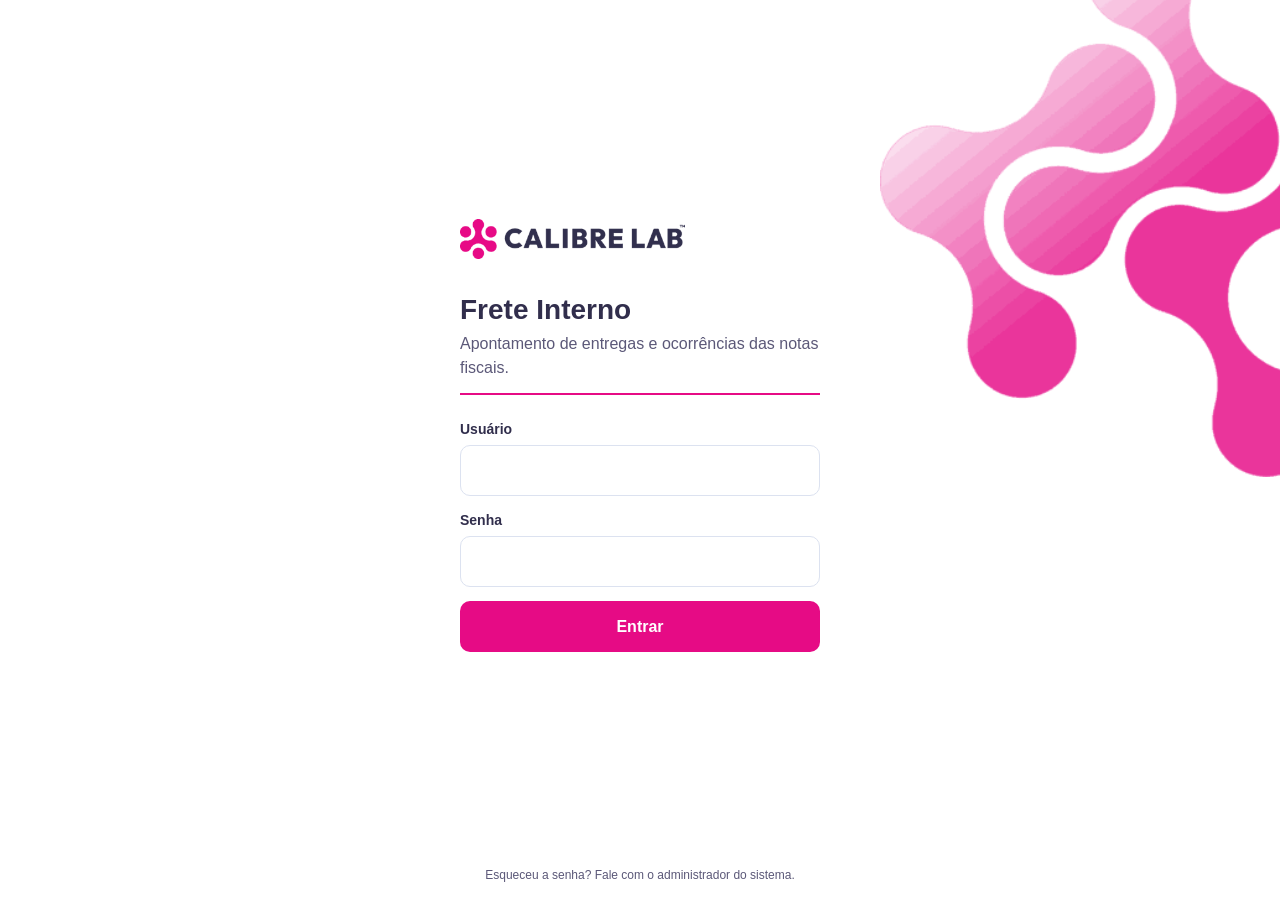
<file: google-apps-script/Index.html>
<!doctype html>
<html lang="pt-BR">
<head>
<base target="_top">
<meta charset="utf-8">
<meta name="viewport" content="width=device-width, initial-scale=1, viewport-fit=cover">
<style>
/* Frete Interno - identidade visual Calibre (template CS / Calibre Lab) */
:root {
  --magenta: #E60B85;
  --magenta-esc: #A21369;
  --magenta-claro: #FCE4F1;
  --marinho: #312E4C;
  --marinho-2: #5B5878;
  --nevoa: #EEF2FE;
  --aco: #9EB5D1;
  --linha: #DCE2F0;
  --branco: #FFFFFF;
  --ok: #1F7A4D;
  --ok-fundo: #E3F4EA;
  --alerta: #8A5A00;
  --alerta-fundo: #FFF3D6;
  --erro: #B3123E;
  --erro-fundo: #FDE6EC;
  --raio: 10px;
  --fonte: Arial, "Helvetica Neue", Helvetica, sans-serif;
}

* { box-sizing: border-box; }
html { -webkit-text-size-adjust: 100%; }
body {
  margin: 0;
  font-family: var(--fonte);
  font-size: 16px;
  line-height: 1.45;
  color: var(--marinho);
  background: var(--branco);
}
a { color: var(--magenta-esc); }
:focus-visible { outline: 3px solid var(--magenta); outline-offset: 2px; }
h1, h2, h3 { margin: 0; line-height: 1.2; }
.oculto { display: none !important; }
.sr { position: absolute; width: 1px; height: 1px; overflow: hidden; clip: rect(0 0 0 0); }

/* ------------------------------------------------ topo */
.topo {
  position: sticky; top: 0; z-index: 20;
  background: var(--branco);
  border-bottom: 2px solid var(--magenta);
}
.topo-in {
  max-width: 1080px; margin: 0 auto; padding: 10px 16px;
  display: flex; align-items: center; gap: 12px;
}
.topo img { height: 24px; width: auto; display: block; }
.topo .app { white-space: nowrap; font-weight: 700; font-size: 15px; color: var(--marinho-2); border-left: 1px solid var(--linha); padding-left: 12px; }
.topo .esp { flex: 1; }
.menu-btn {
  border: 1px solid var(--linha); background: var(--branco); color: var(--marinho);
  border-radius: 999px; padding: 6px 12px; font: inherit; font-size: 14px; cursor: pointer;
  display: flex; align-items: center; gap: 8px; max-width: 52vw;
}
.menu-btn .nome { white-space: nowrap; overflow: hidden; text-overflow: ellipsis; }
.avatar {
  width: 24px; height: 24px; border-radius: 50%; background: var(--magenta); color: #fff;
  display: grid; place-items: center; font-size: 12px; font-weight: 700; flex: none;
}
.menu {
  position: absolute; right: 16px; top: 52px; background: #fff; border: 1px solid var(--linha);
  border-radius: var(--raio); box-shadow: 0 10px 30px rgba(49,46,76,.16); min-width: 200px; overflow: hidden;
}
.menu a { display: block; padding: 12px 16px; color: var(--marinho); text-decoration: none; }
.menu a:hover, .menu a:focus-visible { background: var(--nevoa); }

/* ------------------------------------------------ estrutura */
.pagina { max-width: 560px; margin: 0 auto; padding: 16px 16px 120px; }
.pagina.larga { max-width: 1080px; }
.secao-titulo {
  display: flex; align-items: baseline; justify-content: space-between; gap: 12px;
  padding-bottom: 8px; border-bottom: 2px solid var(--magenta); margin: 28px 0 14px;
}
.secao-titulo h2 { font-size: 19px; }
.secao-titulo .aux { font-size: 14px; color: var(--marinho-2); }

.status {
  display: flex; align-items: center; gap: 8px; font-size: 13px; color: var(--marinho-2);
  margin: 2px 0 0;
}
.status .ponto { width: 8px; height: 8px; border-radius: 50%; background: var(--ok); flex: none; }
.status.salvando .ponto { background: var(--aco); }
.status.offline .ponto { background: #E0A100; }
.status.erro .ponto { background: var(--erro); }

/* ------------------------------------------------ formulario */
.form { background: var(--nevoa); border-radius: 14px; padding: 18px 16px 16px; }
.form.editando { background: var(--magenta-claro); }
.campo { margin-bottom: 14px; }
.campo label, .rotulo { display: block; font-size: 14px; font-weight: 700; margin-bottom: 6px; }
.campo .dica { font-weight: 400; color: var(--marinho-2); }
.linha-2 { display: grid; grid-template-columns: 1fr 1fr; gap: 10px; }
.linha-nf { display: grid; grid-template-columns: 1fr 84px; gap: 10px; }
input[type=text], input[type=password], input[type=date], input[type=time], input[type=number],
input:not([type]), select, textarea {
  width: 100%; font: inherit; font-size: 17px; color: var(--marinho);
  background: var(--branco); border: 1.5px solid var(--linha); border-radius: var(--raio);
  padding: 12px 12px; min-height: 50px; appearance: none; -webkit-appearance: none;
}
textarea { min-height: 70px; resize: vertical; font-size: 16px; }
select { background-image: linear-gradient(45deg, transparent 50%, var(--marinho) 50%), linear-gradient(135deg, var(--marinho) 50%, transparent 50%);
  background-position: calc(100% - 18px) 22px, calc(100% - 13px) 22px; background-size: 5px 5px; background-repeat: no-repeat; padding-right: 34px; }
input:focus, select:focus, textarea:focus { border-color: var(--magenta); outline: none; box-shadow: 0 0 0 3px rgba(230,11,133,.15); }
input.nf { font-size: 24px; font-weight: 700; letter-spacing: .04em; }
.invalido { border-color: var(--erro) !important; }

/* seletor de ocorrencia */
.ocorr-btn {
  width: 100%; display: flex; align-items: center; gap: 12px; text-align: left;
  background: var(--branco); border: 1.5px solid var(--linha); border-radius: var(--raio);
  padding: 10px 12px; min-height: 58px; font: inherit; color: var(--marinho); cursor: pointer;
}
.ocorr-btn:focus-visible { border-color: var(--magenta); }
.ocorr-btn .vazio { color: var(--marinho-2); }
.ocorr-btn .seta { margin-left: auto; color: var(--marinho-2); flex: none; }
.cod {
  flex: none; min-width: 44px; height: 44px; border-radius: 22px; padding: 0 8px;
  background: var(--magenta); color: #fff; font-weight: 700; font-size: 15px;
  display: grid; place-items: center; letter-spacing: .02em;
}
.cod.cinza { background: var(--marinho); }
.cod.peq { min-width: 38px; height: 38px; font-size: 13px; }
.favoritas { display: flex; gap: 8px; overflow-x: auto; padding: 10px 0 2px; scrollbar-width: none; }
.favoritas::-webkit-scrollbar { display: none; }
.chip {
  flex: none; border: 1.5px solid var(--linha); background: var(--branco); color: var(--marinho);
  border-radius: 999px; padding: 7px 12px 7px 7px; font: inherit; font-size: 13px; cursor: pointer;
  display: flex; align-items: center; gap: 7px; max-width: 230px;
}
.chip b { background: var(--nevoa); color: var(--magenta-esc); border-radius: 999px; padding: 2px 7px; font-size: 12px; }
.chip span { white-space: nowrap; overflow: hidden; text-overflow: ellipsis; }
.chip[aria-pressed=true] { border-color: var(--magenta); background: var(--magenta); color: #fff; }
.chip[aria-pressed=true] b { background: rgba(255,255,255,.25); color: #fff; }

.agora-btn { background: none; border: 0; color: var(--magenta-esc); font: inherit; font-size: 14px; font-weight: 700; cursor: pointer; padding: 0; }

details.mais { margin: 4px 0 14px; }
details.mais summary { cursor: pointer; font-size: 14px; font-weight: 700; color: var(--marinho-2); padding: 6px 0; list-style: none; }
details.mais summary::-webkit-details-marker { display: none; }
details.mais summary::before { content: "+ "; color: var(--magenta); }
details.mais[open] summary::before { content: "– "; }

/* ------------------------------------------------ botoes */
.btn {
  display: inline-flex; align-items: center; justify-content: center; gap: 8px;
  font: inherit; font-weight: 700; font-size: 16px; border-radius: var(--raio);
  padding: 13px 18px; min-height: 50px; cursor: pointer; border: 1.5px solid transparent; text-decoration: none;
}
.btn-pri { background: var(--magenta); color: #fff; }
.btn-pri:hover { background: var(--magenta-esc); }
.btn-pri:disabled { background: var(--aco); cursor: not-allowed; }
.btn-sec { background: var(--branco); color: var(--marinho); border-color: var(--linha); }
.btn-sec:hover { border-color: var(--marinho-2); }
.btn-marinho { background: var(--marinho); color: #fff; }
.btn-marinho:hover { background: #24223a; }
.btn-marinho:disabled { background: var(--aco); cursor: not-allowed; }
.btn-txt { background: none; border: 0; color: var(--magenta-esc); font: inherit; font-weight: 700; cursor: pointer; padding: 6px 4px; }
.btn-perigo { color: var(--erro); }
.bloco { width: 100%; }
.acoes-form { display: flex; gap: 10px; }
.acoes-form .btn-pri { flex: 1; }

/* ------------------------------------------------ lista de notas */
.lista { list-style: none; margin: 0; padding: 0; }
.item {
  display: grid; grid-template-columns: auto 1fr auto; gap: 12px; align-items: start;
  padding: 14px 0; border-bottom: 1px solid var(--linha);
}
.item .nf-num { font-size: 18px; font-weight: 700; }
.item .desc { font-size: 14px; color: var(--marinho); margin-top: 1px; }
.item .meta { font-size: 13px; color: var(--marinho-2); margin-top: 3px; }
.item .tag { display: inline-block; font-size: 12px; font-weight: 700; border-radius: 6px; padding: 1px 7px; margin-left: 6px; vertical-align: 2px; }
.tag.pend { background: var(--alerta-fundo); color: var(--alerta); }
.item .acoes { display: flex; flex-direction: column; align-items: flex-end; gap: 2px; }
.item.realce { animation: realce 1.6s ease-out; }
@keyframes realce { from { background: var(--magenta-claro); } to { background: transparent; } }
.vazio-lista { text-align: center; color: var(--marinho-2); padding: 26px 12px; border: 1.5px dashed var(--linha); border-radius: 14px; font-size: 15px; }

.envios { list-style: none; padding: 0; margin: 0; }
.envios li { display: flex; justify-content: space-between; gap: 10px; align-items: center; padding: 10px 0; border-bottom: 1px solid var(--linha); font-size: 14px; }
.envios .arq { font-family: var(--fonte); font-weight: 700; word-break: break-all; }
.envios .quando { color: var(--marinho-2); font-size: 13px; }

/* ------------------------------------------------ barra inferior */
.barra {
  position: fixed; left: 0; right: 0; bottom: 0; z-index: 15;
  background: rgba(255,255,255,.96); border-top: 1px solid var(--linha);
  padding: 10px 16px calc(10px + env(safe-area-inset-bottom));
  backdrop-filter: blur(6px);
}
.barra-in { max-width: 560px; margin: 0 auto; }

/* ------------------------------------------------ avisos */
.aviso { border-radius: var(--raio); padding: 12px 14px; font-size: 14px; margin: 0 0 14px; }
.aviso.ok { background: var(--ok-fundo); color: var(--ok); }
.aviso.atencao { background: var(--alerta-fundo); color: var(--alerta); }
.aviso.erro { background: var(--erro-fundo); color: var(--erro); }
.toast {
  position: fixed; left: 50%; bottom: 92px; transform: translateX(-50%) translateY(20px); opacity: 0;
  background: var(--marinho); color: #fff; border-radius: 999px; padding: 11px 18px; font-size: 14px;
  z-index: 40; transition: .25s; max-width: calc(100vw - 32px); text-align: center; pointer-events: none;
}
.toast.vis { opacity: 1; transform: translateX(-50%) translateY(0); }
.toast.erro { background: var(--erro); }

/* ------------------------------------------------ folhas (modais) */
.fundo { position: fixed; inset: 0; background: rgba(49,46,76,.45); z-index: 30; display: flex; align-items: flex-end; justify-content: center; }
.folha {
  background: #fff; width: 100%; max-width: 560px; border-radius: 18px 18px 0 0;
  max-height: 88vh; display: flex; flex-direction: column; animation: sobe .22s ease-out;
}
@media (min-width: 700px) { .fundo { align-items: center; } .folha { border-radius: 18px; } }
@keyframes sobe { from { transform: translateY(30px); opacity: .4; } }
.folha-cab { padding: 16px 16px 12px; border-bottom: 2px solid var(--magenta); display: flex; align-items: center; gap: 10px; }
.folha-cab h2 { font-size: 18px; flex: 1; }
.fechar { background: var(--nevoa); border: 0; border-radius: 50%; width: 36px; height: 36px; font-size: 20px; cursor: pointer; color: var(--marinho); }
.folha-busca { padding: 12px 16px; }
.folha-corpo { overflow-y: auto; padding: 0 16px 16px; }
.folha-rodape { padding: 12px 16px calc(14px + env(safe-area-inset-bottom)); border-top: 1px solid var(--linha); display: flex; gap: 10px; }
.folha-rodape .btn { flex: 1; }
.grupo-tit { font-size: 13px; font-weight: 700; color: var(--marinho-2); margin: 14px 0 4px; }
.opcao {
  width: 100%; display: flex; gap: 12px; align-items: center; text-align: left; font: inherit; color: var(--marinho);
  background: none; border: 0; border-bottom: 1px solid var(--linha); padding: 10px 2px; cursor: pointer; font-size: 15px;
}
.opcao:hover, .opcao:focus-visible { background: var(--nevoa); }
.opcao[aria-selected=true] { font-weight: 700; }
.opcao[aria-selected=true] .cod { background: var(--marinho); }
.sucesso { text-align: center; padding: 22px 6px 6px; }
.sucesso .check { width: 64px; height: 64px; border-radius: 50%; background: var(--magenta); color: #fff; display: grid; place-items: center; margin: 0 auto 14px; font-size: 32px; }
.sucesso .arq { font-weight: 700; word-break: break-all; background: var(--nevoa); border-radius: 8px; padding: 10px; margin: 12px 0; font-size: 14px; }

/* ------------------------------------------------ login */
.login-pg { min-height: 100vh; min-height: 100dvh; display: flex; flex-direction: column; position: relative; overflow: hidden; }
.login-pg .grafismo { position: absolute; right: -150px; top: -90px; width: 360px; max-width: 80vw; pointer-events: none; }
@media (min-width: 700px) { .login-pg .grafismo { width: 520px; right: -120px; top: -80px; } }
.login-box { position: relative; width: 100%; max-width: 400px; margin: auto; padding: 190px 20px 40px; }
@media (min-width: 700px) { .login-box { padding-top: 60px; } }
.login-box .logo { height: 40px; width: auto; display: block; margin-bottom: 34px; }
.login-box h1 { font-size: 28px; margin-bottom: 6px; }
.login-box p.sub { color: var(--marinho-2); margin: 0 0 24px; padding-bottom: 14px; border-bottom: 2px solid var(--magenta); }
.login-rodape { position: relative; text-align: center; font-size: 12px; color: var(--marinho-2); padding: 16px; }

/* ------------------------------------------------ admin */
.abas { display: flex; gap: 4px; border-bottom: 1px solid var(--linha); margin: 6px 0 18px; overflow-x: auto; }
.abas a { padding: 12px 14px; text-decoration: none; color: var(--marinho-2); font-weight: 700; font-size: 15px; border-bottom: 3px solid transparent; white-space: nowrap; }
.abas a[aria-current=page] { color: var(--marinho); border-color: var(--magenta); }
.numeros { display: grid; grid-template-columns: repeat(auto-fit, minmax(150px, 1fr)); gap: 12px; margin-bottom: 18px; }
.numero { background: var(--nevoa); border-radius: 12px; padding: 14px; }
.numero b { display: block; font-size: 28px; color: var(--magenta); }
.numero span { font-size: 13px; color: var(--marinho-2); }
.tabela-wrap { overflow-x: auto; border: 1px solid var(--linha); border-radius: 12px; }
table { border-collapse: collapse; width: 100%; font-size: 14px; }
th { background: var(--magenta); color: #fff; text-align: left; padding: 10px 12px; font-weight: 700; white-space: nowrap; }
td { padding: 10px 12px; border-bottom: 1px solid var(--linha); vertical-align: top; }
tr:nth-child(even) td { background: #FBFCFF; }
.grade-form { display: grid; grid-template-columns: repeat(auto-fit, minmax(240px, 1fr)); gap: 0 16px; }
.inline-form { display: flex; gap: 6px; align-items: center; flex-wrap: wrap; }
.inline-form input { min-height: 38px; padding: 6px 10px; font-size: 14px; width: 140px; }
.inline-form .btn { min-height: 38px; padding: 6px 12px; font-size: 14px; }
.badge { display: inline-block; border-radius: 6px; padding: 2px 8px; font-size: 12px; font-weight: 700; background: var(--nevoa); }
.badge.admin { background: var(--marinho); color: #fff; }
.badge.inativo { background: var(--erro-fundo); color: var(--erro); }
.caminho { font-size: 13px; color: var(--marinho-2); word-break: break-all; }

@media (prefers-reduced-motion: reduce) {
  *, *::before, *::after { animation: none !important; transition: none !important; }
}

@media (max-width: 360px) { .topo .app { display: none; } }

.carregando { display: grid; place-items: center; min-height: 60vh; color: var(--marinho-2); }
.giro { width: 36px; height: 36px; border-radius: 50%; border: 4px solid var(--nevoa); border-top-color: var(--magenta); animation: giro 1s linear infinite; margin: 0 auto 12px; }
@keyframes giro { to { transform: rotate(360deg); } }
.btn[aria-busy=true] { opacity: .7; pointer-events: none; }
</style>
</head>
<body>

<!-- ===================================================== topo -->
<header class="topo oculto" id="topo">
  <div class="topo-in">
    <img src="[data-uri]" alt="Calibre">
    <span class="app">Frete Interno</span>
    <span class="esp"></span>
    <button class="menu-btn" id="menuBtn" aria-haspopup="true" aria-expanded="false">
      <span class="avatar" aria-hidden="true" id="avatar"></span><span class="nome" id="nomeTopo"></span>
    </button>
    <nav class="menu oculto" id="menu">
      <a href="#" data-ir="ap">Apontamento</a>
      <a href="#" data-ir="admin" id="menuAdmin" class="oculto">Administração</a>
      <a href="#" data-ir="senha">Trocar senha</a>
      <a href="#" data-ir="sair">Sair</a>
    </nav>
  </div>
</header>

<div class="carregando" id="vCarregando"><div><div class="giro"></div>Carregando…</div></div>

<!-- ===================================================== login -->
<main class="login-pg oculto" id="vLogin">
  <img class="grafismo" src="[data-uri]" alt="">
  <div class="login-box">
    <img class="logo" src="[data-uri]" alt="Calibre">
    <h1>Frete Interno</h1>
    <p class="sub">Apontamento de entregas e ocorrências das notas fiscais.</p>
    <div class="aviso erro oculto" id="loginErro" role="alert"></div>
    <form id="fLogin" autocomplete="on">
      <div class="campo"><label for="login">Usuário</label>
        <input id="login" name="login" type="text" autocapitalize="none" autocorrect="off" autocomplete="username" required></div>
      <div class="campo"><label for="senha">Senha</label>
        <input id="senha" name="senha" type="password" autocomplete="current-password" required></div>
      <button class="btn btn-pri bloco" type="submit" id="loginBtn">Entrar</button>
    </form>
  </div>
  <div class="login-rodape">Esqueceu a senha? Fale com o administrador do sistema.</div>
</main>

<!-- ===================================================== trocar senha -->
<main class="pagina oculto" id="vSenha">
  <div class="secao-titulo"><h2>Trocar senha</h2></div>
  <div class="aviso atencao oculto" id="senhaObrig">Antes de continuar, crie uma senha pessoal. Ela substitui a senha inicial que você recebeu.</div>
  <div class="aviso erro oculto" id="senhaErro" role="alert"></div>
  <form class="form" id="fSenha">
    <div class="campo"><label for="sAtual">Senha atual</label><input id="sAtual" type="password" autocomplete="current-password" required></div>
    <div class="campo"><label for="sNova">Nova senha <span class="dica">(mínimo 6 caracteres)</span></label><input id="sNova" type="password" autocomplete="new-password" minlength="6" required></div>
    <div class="campo"><label for="sConf">Repita a nova senha</label><input id="sConf" type="password" autocomplete="new-password" required></div>
    <button class="btn btn-pri bloco" id="senhaBtn">Salvar nova senha</button>
  </form>
</main>

<!-- ===================================================== apontamento -->
<main class="pagina oculto" id="vAp">
  <div class="secao-titulo" style="margin-top:8px">
    <h2 id="tituloForm">Nova ocorrência</h2>
    <p class="status" id="status" aria-live="polite"><span class="ponto"></span><span id="statusTxt">Tudo salvo</span></p>
  </div>

  <form class="form" id="form" novalidate autocomplete="off">
    <div class="linha-nf">
      <div class="campo"><label for="numero_nf">Número da NF</label>
        <input id="numero_nf" class="nf" inputmode="numeric" pattern="[0-9]*" maxlength="9" placeholder="000000" required></div>
      <div class="campo"><label for="serie_nf">Série</label><input id="serie_nf" inputmode="numeric" maxlength="3"></div>
    </div>
    <div class="campo oculto" id="campoEmissor"><label for="cnpj_emissor">Emissor da NF</label><select id="cnpj_emissor"></select></div>

    <div class="campo">
      <span class="rotulo" id="rotOcorr">Ocorrência</span>
      <button type="button" class="ocorr-btn" id="ocorrBtn" aria-labelledby="rotOcorr ocorrTxt">
        <span class="cod cinza" id="ocorrCod">?</span>
        <span id="ocorrTxt" class="vazio">Toque para escolher na lista</span>
        <span class="seta" aria-hidden="true">▾</span>
      </button>
      <input type="hidden" id="cod_ocorrencia">
      <div class="favoritas" id="favoritas" aria-label="Ocorrências mais usadas"></div>
    </div>

    <div class="linha-2">
      <div class="campo"><label for="data_ocorrencia">Data</label><input id="data_ocorrencia" type="date" required></div>
      <div class="campo"><label for="hora_ocorrencia">Horário</label><input id="hora_ocorrencia" type="time" required></div>
    </div>
    <div style="margin:-6px 0 14px"><button type="button" class="agora-btn" id="agoraBtn">Usar data e hora de agora</button></div>

    <div class="campo" id="campoRecebedor"><label for="recebedor">Recebido por <span class="dica">(nome de quem recebeu)</span></label>
      <input id="recebedor" type="text" maxlength="60" autocapitalize="characters"></div>
    <div class="campo"><label for="observacao">Observação <span class="dica">(opcional)</span></label>
      <textarea id="observacao" maxlength="120" rows="2"></textarea></div>

    <details class="mais">
      <summary>Romaneio e CT-e</summary>
      <div class="campo" style="margin-top:8px"><label for="romaneio">Romaneio / viagem</label><input id="romaneio" type="text" maxlength="20"></div>
      <div class="linha-2">
        <div class="campo"><label for="filial_cte">Filial CT-e</label><input id="filial_cte" type="text" maxlength="10"></div>
        <div class="campo"><label for="serie_cte">Série CT-e</label><input id="serie_cte" inputmode="numeric" maxlength="5"></div>
      </div>
      <div class="campo"><label for="numero_cte">Número CT-e</label><input id="numero_cte" inputmode="numeric" maxlength="12"></div>
    </details>

    <div class="aviso erro oculto" id="erroForm" role="alert"></div>
    <div class="acoes-form">
      <button type="button" class="btn btn-sec oculto" id="cancelarBtn">Cancelar</button>
      <button type="submit" class="btn btn-pri" id="salvarBtn">Adicionar NF</button>
    </div>
  </form>

  <div class="secao-titulo"><h2>Notas deste apontamento</h2><span class="aux" id="qtd">0</span></div>
  <ul class="lista" id="lista"></ul>
  <div class="vazio-lista" id="vazio">Nenhuma nota ainda. Preencha a NF acima e toque em <b>Adicionar NF</b>; cada nota é salva na hora.</div>

  <div id="blocoEnvios" class="oculto">
    <div class="secao-titulo"><h2>Meus envios</h2><span class="aux" id="qtdEnvios"></span></div>
    <ul class="envios" id="envios"></ul>
  </div>

  <div class="barra"><div class="barra-in">
    <button class="btn btn-marinho bloco" id="encerrarBtn" disabled>Encerrar e gerar arquivo</button>
  </div></div>
</main>

<!-- ===================================================== admin -->
<main class="pagina larga oculto" id="vAdmin">
  <div class="secao-titulo" style="margin-top:8px"><h2>Administração</h2>
    <span class="aux"><a href="#" id="linkPlanilha" target="_blank" rel="noopener">Abrir planilha</a> · <a href="#" id="linkPasta" target="_blank" rel="noopener">Pasta dos TXT</a></span></div>
  <div id="admMsg"></div>
  <div class="numeros" id="admNumeros"></div>
  <nav class="abas" id="abas">
    <a href="#" data-aba="lotes">Arquivos gerados</a>
    <a href="#" data-aba="abertos">Em aberto</a>
    <a href="#" data-aba="usuarios">Usuários</a>
    <a href="#" data-aba="config">Configurações</a>
  </nav>
  <div id="admConteudo"></div>
</main>

<!-- ===================================================== folhas -->
<div class="fundo oculto" id="folhaOcorr" role="dialog" aria-modal="true" aria-labelledby="tOcorr">
  <div class="folha">
    <div class="folha-cab"><h2 id="tOcorr">Escolha a ocorrência</h2><button class="fechar" data-fechar aria-label="Fechar">×</button></div>
    <div class="folha-busca"><input id="busca" type="text" placeholder="Buscar por código ou descrição" aria-label="Buscar ocorrência"></div>
    <div class="folha-corpo" id="listaOcorr" role="listbox" aria-labelledby="tOcorr"></div>
  </div>
</div>
<div class="fundo oculto" id="folhaEnc" role="dialog" aria-modal="true" aria-labelledby="tEnc">
  <div class="folha">
    <div class="folha-cab"><h2 id="tEnc">Encerrar apontamento?</h2><button class="fechar" data-fechar aria-label="Fechar">×</button></div>
    <div class="folha-corpo" id="encCorpo" style="padding-top:14px"></div>
    <div class="folha-rodape" id="encRodape"></div>
  </div>
</div>
<div class="toast" id="toast" role="status"></div>

<script>
(function () {
  "use strict";
  var $ = function (id) { return document.getElementById(id); };
  var ENTREGUE = ["001", "002", "024", "031", "104", "105"];
  var CAMPOS = ["numero_nf", "serie_nf", "cnpj_emissor", "cod_ocorrencia", "data_ocorrencia", "hora_ocorrencia",
    "recebedor", "observacao", "romaneio", "filial_cte", "serie_cte", "numero_cte"];
  var S = { token: null, usuario: null, dados: null, registros: [], editandoId: null, enviando: false, oc: {}, aba: "lotes" };

  // ------------------------------------------------------------ armazenamento local (com reserva em memória)
  var mem = {};
  function ler(k, p) { try { var v = localStorage.getItem(k); return v ? JSON.parse(v) : p; } catch (e) { return k in mem ? mem[k] : p; } }
  function gravar(k, v) { mem[k] = v; try { localStorage.setItem(k, JSON.stringify(v)); } catch (e) { } }
  function apagar(k) { delete mem[k]; try { localStorage.removeItem(k); } catch (e) { } }
  function kFila() { return "fi_fila_" + S.usuario.id; }
  function kRasc() { return "fi_rascunho_" + S.usuario.id; }
  function fila() { return ler(kFila(), []); }

  // ------------------------------------------------------------ chamadas ao servidor
  function run(fn) {
    var args = Array.prototype.slice.call(arguments, 1);
    return new Promise(function (res, rej) {
      google.script.run
        .withSuccessHandler(function (r) {
          r = r || {};
          if (r.sessao === false) { sairLocal("Sua sessão expirou. Entre novamente."); var e0 = new Error(r.erro); e0.sessao = true; return rej(e0); }
          if (r.erro) { var e = new Error(r.erro); e.servidor = true; return rej(e); }
          res(r);
        })
        .withFailureHandler(function (err) { var e = new Error("Sem conexão com o servidor."); e.rede = true; e.det = err; rej(e); })
        [fn].apply(null, args);
    });
  }

  // ------------------------------------------------------------ utilitários
  function pad(n) { return (n < 10 ? "0" : "") + n; }
  function agoraData() { var d = new Date(); return d.getFullYear() + "-" + pad(d.getMonth() + 1) + "-" + pad(d.getDate()); }
  function agoraHora() { var d = new Date(); return pad(d.getHours()) + ":" + pad(d.getMinutes()); }
  function br(iso) { return iso ? iso.slice(8, 10) + "/" + iso.slice(5, 7) + "/" + iso.slice(0, 4) : ""; }
  function uid() { return Date.now().toString(36) + Math.random().toString(36).slice(2, 10); }
  function esc(s) { return String(s == null ? "" : s).replace(/[&<>"']/g, function (c) { return { "&": "&amp;", "<": "&lt;", ">": "&gt;", '"': "&quot;", "'": "&#39;" }[c]; }); }
  function nfCurta(n) { return String(n || "").replace(/^0+(?=\d)/, ""); }
  var tT;
  function toast(m, erro) { var t = $("toast"); t.textContent = m; t.className = "toast vis" + (erro ? " erro" : ""); clearTimeout(tT); tT = setTimeout(function () { t.className = "toast"; }, 3200); }
  function status(tipo, txt) { $("status").className = "status " + (tipo || ""); $("statusTxt").textContent = txt; }
  function ocupado(btn, sim, txt) { btn.setAttribute("aria-busy", sim ? "true" : "false"); if (txt) btn.textContent = txt; }
  function baixar(nome, conteudo) {
    var blob = new Blob([conteudo], { type: "text/plain" });
    var a = document.createElement("a"); a.href = URL.createObjectURL(blob); a.download = nome;
    document.body.appendChild(a); a.click(); setTimeout(function () { URL.revokeObjectURL(a.href); a.remove(); }, 1000);
  }
  function baixarLote(id, btn) {
    if (btn) ocupado(btn, true);
    run("baixarTxt", S.token, id).then(function (r) { baixar(r.nome, r.conteudo); })
      .catch(function (e) { toast(e.message, true); }).then(function () { if (btn) ocupado(btn, false); });
  }

  // ------------------------------------------------------------ navegação
  var VIEWS = ["vCarregando", "vLogin", "vSenha", "vAp", "vAdmin"];
  function mostrar(v) {
    VIEWS.forEach(function (x) { $(x).classList.toggle("oculto", x !== v); });
    $("topo").classList.toggle("oculto", v === "vLogin" || v === "vCarregando");
    window.scrollTo(0, 0);
  }
  function ir(dest) {
    $("menu").classList.add("oculto");
    if (dest === "sair") { run("sair", S.token).catch(function () { }); return sairLocal(); }
    if (dest === "senha") return telaSenha(false);
    if (dest === "admin") return telaAdmin();
    return telaAp();
  }
  document.querySelectorAll("[data-ir]").forEach(function (a) { a.addEventListener("click", function (e) { e.preventDefault(); ir(a.dataset.ir); }); });
  $("menuBtn").addEventListener("click", function (e) { e.stopPropagation(); var o = $("menu").classList.toggle("oculto"); this.setAttribute("aria-expanded", !o); });
  document.addEventListener("click", function () { $("menu").classList.add("oculto"); });

  function definirUsuario(u) {
    S.usuario = u;
    $("avatar").textContent = (u.nome || "?").slice(0, 1).toUpperCase();
    $("nomeTopo").textContent = (u.nome || "").split(" ")[0];
    $("menuAdmin").classList.toggle("oculto", u.perfil !== "admin");
  }
  function sairLocal(msg) {
    apagar("fi_token"); S.token = null; S.usuario = null;
    $("senha").value = "";
    $("loginErro").textContent = msg || ""; $("loginErro").classList.toggle("oculto", !msg);
    mostrar("vLogin");
  }

  // ------------------------------------------------------------ login
  $("fLogin").addEventListener("submit", function (e) {
    e.preventDefault();
    var b = $("loginBtn"); ocupado(b, true, "Entrando…");
    run("login", $("login").value, $("senha").value).then(function (r) {
      S.token = r.token; gravar("fi_token", r.token); definirUsuario(r.usuario);
      $("loginErro").classList.add("oculto"); $("senha").value = "";
      if (r.usuario.trocar_senha) telaSenha(true); else telaAp();
    }).catch(function (er) {
      $("loginErro").textContent = er.rede ? "Sem conexão. Verifique a internet e tente de novo." : er.message;
      $("loginErro").classList.remove("oculto");
    }).then(function () { ocupado(b, false, "Entrar"); });
  });

  // ------------------------------------------------------------ trocar senha
  function telaSenha(obrig) {
    ["sAtual", "sNova", "sConf"].forEach(function (i) { $(i).value = ""; });
    $("senhaObrig").classList.toggle("oculto", !obrig); $("senhaErro").classList.add("oculto");
    mostrar("vSenha");
  }
  $("fSenha").addEventListener("submit", function (e) {
    e.preventDefault();
    var b = $("senhaBtn"); ocupado(b, true);
    run("trocarSenha", S.token, $("sAtual").value, $("sNova").value, $("sConf").value).then(function (r) {
      definirUsuario(r.usuario); toast("Senha alterada"); telaAp();
    }).catch(function (er) { $("senhaErro").textContent = er.message; $("senhaErro").classList.remove("oculto"); })
      .then(function () { ocupado(b, false); });
  });

  // ------------------------------------------------------------ tela de apontamento
  function telaAp() {
    if (S.usuario && S.usuario.trocar_senha) return telaSenha(true);
    mostrar("vCarregando");
    run("iniciar", S.token).then(function (d) {
      S.dados = d; S.oc = {}; d.ocorrencias.forEach(function (o) { S.oc[o.codigo] = o.descricao; });
      definirUsuario(d.usuario);
      if (d.usuario.trocar_senha) return telaSenha(true);
      montarAp(d); mostrar("vAp"); enviarFila();
    }).catch(function (e) {
      if (e.sessao) return;
      mostrar("vAp"); status("offline", "Sem conexão"); if (S.dados) render();
    });
  }

  function montarAp(d) {
    $("serie_nf").defaultValue = d.serie_padrao; $("filial_cte").defaultValue = d.filial_cte; $("serie_cte").defaultValue = d.serie_cte;
    $("data_ocorrencia").max = d.hoje;
    var sel = $("cnpj_emissor");
    sel.innerHTML = d.emitentes.map(function (e) { return '<option value="' + e.cnpj + '">' + esc(e.nome) + " – " + e.cnpj + "</option>"; }).join("");
    $("campoEmissor").classList.toggle("oculto", d.emitentes.length < 2);
    $("favoritas").innerHTML = d.favoritas.map(function (c) {
      return '<button type="button" class="chip" data-cod="' + c + '" aria-pressed="false"><b>' + c + "</b><span>" + esc(S.oc[c]) + "</span></button>";
    }).join("");
    S.registros = d.registros;
    var r = ler(kRasc(), null);
    $("form").reset();
    if (r) preencher(r); else escolher("", true);
    if (!$("data_ocorrencia").value) $("data_ocorrencia").value = agoraData();
    if (!$("hora_ocorrencia").value) $("hora_ocorrencia").value = agoraHora();
    if (S.editandoId) sairEdicao();
    render();
    var env = d.lotes || [];
    $("blocoEnvios").classList.toggle("oculto", !env.length);
    $("qtdEnvios").textContent = "últimos " + env.length;
    $("envios").innerHTML = env.map(function (l) {
      return '<li><div><div class="arq">' + esc(l.arquivo_txt) + '</div><div class="quando">' + esc(l.encerrado_em) + " · " + l.qtd + " NF" + (l.qtd !== 1 ? "s" : "") +
        '</div></div><button class="btn-txt" data-baixar="' + l.id + '">Baixar</button></li>';
    }).join("");
  }
  $("envios").addEventListener("click", function (e) { var b = e.target.closest("[data-baixar]"); if (b) baixarLote(+b.dataset.baixar, b); });

  function valores() { var v = {}; CAMPOS.forEach(function (c) { v[c] = $(c).value.trim(); }); return v; }
  function preencher(v) { CAMPOS.forEach(function (c) { if (v[c] != null) $(c).value = v[c]; }); escolher(v.cod_ocorrencia || "", true); }
  function salvarRascunho() { if (!S.editandoId && S.usuario) gravar(kRasc(), valores()); }

  function escolher(cod, silencioso) {
    $("cod_ocorrencia").value = cod;
    var tem = !!S.oc[cod];
    $("ocorrCod").textContent = tem ? cod : "?"; $("ocorrCod").className = "cod" + (tem ? "" : " cinza");
    $("ocorrTxt").textContent = tem ? S.oc[cod] : "Toque para escolher na lista"; $("ocorrTxt").className = tem ? "" : "vazio";
    $("ocorrBtn").classList.remove("invalido");
    document.querySelectorAll("#favoritas .chip").forEach(function (c) { c.setAttribute("aria-pressed", c.dataset.cod === cod ? "true" : "false"); });
    $("campoRecebedor").classList.toggle("oculto", tem && ENTREGUE.indexOf(cod) < 0);
    if (!silencioso) salvarRascunho();
  }
  function validar(v) {
    var erros = [];
    document.querySelectorAll(".invalido").forEach(function (e) { e.classList.remove("invalido"); });
    if (!/^\d{1,9}$/.test(v.numero_nf) || +v.numero_nf === 0) { erros.push("Informe o número da NF."); $("numero_nf").classList.add("invalido"); }
    if (!S.oc[v.cod_ocorrencia]) { erros.push("Escolha a ocorrência."); $("ocorrBtn").classList.add("invalido"); }
    if (!v.data_ocorrencia) { erros.push("Selecione a data."); $("data_ocorrencia").classList.add("invalido"); }
    else if (v.data_ocorrencia > agoraData()) { erros.push("A data não pode ser futura."); $("data_ocorrencia").classList.add("invalido"); }
    if (!v.hora_ocorrencia) { erros.push("Selecione o horário."); $("hora_ocorrencia").classList.add("invalido"); }
    return erros;
  }
  function mostrarErro(m) { $("erroForm").textContent = m || ""; $("erroForm").classList.toggle("oculto", !m); }
  function limparAposSalvar() {
    ["numero_nf", "recebedor", "observacao", "numero_cte"].forEach(function (c) { $(c).value = ""; });
    $("hora_ocorrencia").value = agoraHora(); salvarRascunho(); $("numero_nf").focus();
  }
  function sairEdicao() {
    S.editandoId = null;
    $("form").classList.remove("editando"); $("tituloForm").textContent = "Nova ocorrência";
    $("salvarBtn").textContent = "Adicionar NF"; $("cancelarBtn").classList.add("oculto"); mostrarErro("");
    var r = ler(kRasc(), null);
    if (r) preencher(r); else { $("form").reset(); escolher("", true); $("data_ocorrencia").value = agoraData(); $("hora_ocorrencia").value = agoraHora(); }
  }
  function editar(id) {
    var r = S.registros.filter(function (x) { return x.id === id; })[0]; if (!r) return;
    salvarRascunho(); S.editandoId = id;
    var v = {}; CAMPOS.forEach(function (c) { v[c] = r[c] == null ? "" : r[c]; }); v.numero_nf = nfCurta(r.numero_nf);
    preencher(v);
    $("form").classList.add("editando"); $("tituloForm").textContent = "Editando NF " + nfCurta(r.numero_nf);
    $("salvarBtn").textContent = "Salvar alteração"; $("cancelarBtn").classList.remove("oculto");
    window.scrollTo({ top: 0, behavior: "smooth" });
  }

  $("form").addEventListener("submit", function (ev) {
    ev.preventDefault();
    if (S.enviando) return;
    var v = valores(), erros = validar(v);
    if (erros.length) { mostrarErro(erros.join(" ")); return; }
    mostrarErro(""); S.enviando = true; $("salvarBtn").disabled = true; status("salvando", "Salvando…");
    var fim = function () { S.enviando = false; $("salvarBtn").disabled = false; if (!$("erroForm").textContent) render(); };
    if (S.editandoId) {
      var idEd = S.editandoId;
      run("editar", S.token, idEd, v).then(function () { toast("Alteração salva"); sairEdicao(); return carregar(idEd); })
        .catch(function (e) { mostrarErro(e.rede ? "Sem conexão. A alteração não foi salva; tente de novo." : e.message); status("erro", "Não salvo"); })
        .then(fim);
      return;
    }
    v.client_uid = uid();
    run("criar", S.token, v).then(function (j) {
      toast(j.aviso ? j.aviso : "NF " + nfCurta(j.registro.numero_nf) + " salva", !!j.aviso);
      limparAposSalvar(); return carregar(j.registro.id);
    }).catch(function (e) {
      if (e.sessao) return;
      if (!e.rede) { mostrarErro(e.message); status("erro", "Não salvo"); return; }
      var f = fila(); f.push(v); gravar(kFila(), f);
      toast("Sem conexão. NF guardada no celular e será enviada automaticamente.");
      limparAposSalvar();
    }).then(fim);
  });
  $("cancelarBtn").addEventListener("click", sairEdicao);
  $("agoraBtn").addEventListener("click", function () { $("data_ocorrencia").value = agoraData(); $("hora_ocorrencia").value = agoraHora(); salvarRascunho(); });
  CAMPOS.forEach(function (c) { $(c).addEventListener("input", salvarRascunho); $(c).addEventListener("change", salvarRascunho); });
  $("numero_nf").addEventListener("input", function () { this.value = this.value.replace(/\D/g, "").slice(0, 9); });

  // ------------------------------------------------------------ folhas
  function abrir(id) { $(id).classList.remove("oculto"); document.body.style.overflow = "hidden"; }
  function fechar(id) { $(id).classList.add("oculto"); document.body.style.overflow = ""; }
  document.addEventListener("click", function (e) {
    var b = e.target.closest("[data-fechar]"); if (b) { var f = b.closest(".fundo"); if (!f.dataset.travado) fechar(f.id); }
  });
  document.querySelectorAll(".fundo").forEach(function (f) { f.addEventListener("click", function (e) { if (e.target === f && !f.dataset.travado) fechar(f.id); }); });
  document.addEventListener("keydown", function (e) { if (e.key === "Escape") document.querySelectorAll(".fundo:not(.oculto)").forEach(function (f) { if (!f.dataset.travado) fechar(f.id); }); });

  function normal(s) { return s.normalize("NFD").replace(/[̀-ͯ]/g, "").toLowerCase(); }
  function opcaoHTML(o, atual) {
    return '<button type="button" class="opcao" role="option" data-cod="' + o.codigo + '" aria-selected="' + (o.codigo === atual) + '"><span class="cod peq">' + o.codigo + "</span><span>" + esc(o.descricao) + "</span></button>";
  }
  function listarOcorr() {
    var q = normal($("busca").value.trim()), atual = $("cod_ocorrencia").value, html = "";
    var achados = S.dados.ocorrencias.filter(function (o) { return !q || o.codigo.indexOf(q) === 0 || normal(o.descricao).indexOf(q) >= 0; });
    if (!q && S.dados.favoritas.length) {
      html += '<div class="grupo-tit">Mais usadas</div>';
      S.dados.favoritas.forEach(function (c) { html += opcaoHTML({ codigo: c, descricao: S.oc[c] }, atual); });
      html += '<div class="grupo-tit">Todas as ocorrências</div>';
    }
    achados.forEach(function (o) { html += opcaoHTML(o, atual); });
    if (!achados.length) html = '<p class="vazio-lista" style="margin-top:12px">Nenhuma ocorrência encontrada para “' + esc($("busca").value) + "”.</p>";
    $("listaOcorr").innerHTML = html;
  }
  $("ocorrBtn").addEventListener("click", function () { $("busca").value = ""; listarOcorr(); abrir("folhaOcorr"); $("listaOcorr").scrollTop = 0; });
  $("busca").addEventListener("input", listarOcorr);
  $("listaOcorr").addEventListener("click", function (e) { var b = e.target.closest(".opcao"); if (!b) return; escolher(b.dataset.cod); fechar("folhaOcorr"); });
  $("favoritas").addEventListener("click", function (e) { var b = e.target.closest(".chip"); if (b) escolher(b.dataset.cod); });

  // ------------------------------------------------------------ lista
  function render(realceId) {
    if (!S.usuario) return;
    var f = fila(), html = "";
    f.slice().reverse().forEach(function (v) {
      html += '<li class="item"><span class="cod peq">' + esc(v.cod_ocorrencia) + '</span><div><div class="nf-num">NF ' + esc(nfCurta(v.numero_nf)) +
        '<span class="tag pend">aguardando conexão</span></div><div class="desc">' + esc(S.oc[v.cod_ocorrencia]) + '</div><div class="meta">' + br(v.data_ocorrencia) + " às " + esc(v.hora_ocorrencia) + "</div></div><span></span></li>";
    });
    S.registros.forEach(function (r) {
      var meta = br(r.data_ocorrencia) + " às " + esc(r.hora_ocorrencia) + (r.serie_nf ? " · série " + esc(r.serie_nf) : "");
      if (r.recebedor) meta += "<br>Recebido por " + esc(r.recebedor);
      if (r.observacao) meta += "<br>" + esc(r.observacao);
      html += '<li class="item' + (r.id === realceId ? " realce" : "") + '"><span class="cod peq">' + r.cod_ocorrencia + '</span><div><div class="nf-num">NF ' + esc(nfCurta(r.numero_nf)) +
        '</div><div class="desc">' + esc(r.descricao_ocorrencia) + '</div><div class="meta">' + meta + '</div></div><div class="acoes"><button class="btn-txt" data-editar="' + r.id +
        '">Editar</button><button class="btn-txt btn-perigo" data-excluir="' + r.id + '">Excluir</button></div></li>';
    });
    $("lista").innerHTML = html;
    var total = S.registros.length + f.length;
    $("qtd").textContent = total + (total === 1 ? " nota" : " notas");
    $("vazio").classList.toggle("oculto", total > 0);
    var b = $("encerrarBtn");
    b.disabled = !S.registros.length || f.length > 0;
    b.textContent = f.length ? "Aguardando envio de " + f.length + " nota" + (f.length > 1 ? "s" : "") :
      (S.registros.length ? "Encerrar e gerar arquivo (" + S.registros.length + ")" : "Encerrar e gerar arquivo");
    if (f.length) status("offline", f.length + " no celular, aguardando conexão");
    else if (!S.enviando) status("", "Tudo salvo");
  }
  $("lista").addEventListener("click", function (e) {
    var b = e.target.closest("button"); if (!b) return;
    if (b.dataset.editar) editar(+b.dataset.editar);
    if (b.dataset.excluir) {
      if (b.dataset.confirmar) {
        var id = +b.dataset.excluir; ocupado(b, true);
        run("excluir", S.token, id).then(function () { toast("NF excluída"); if (S.editandoId === id) sairEdicao(); return carregar(); })
          .catch(function (er) { toast(er.message, true); ocupado(b, false); });
      } else {
        b.dataset.confirmar = "1"; b.textContent = "Confirmar";
        setTimeout(function () { if (b.isConnected) { delete b.dataset.confirmar; b.textContent = "Excluir"; } }, 3500);
      }
    }
  });
  function carregar(realceId) {
    return run("abertos", S.token).then(function (j) { S.registros = j.registros; render(realceId); })
      .catch(function (e) { if (e.rede) status("offline", "Sem conexão"); render(); });
  }

  var sincronizando = false;
  function enviarFila() {
    if (!S.usuario || !S.token) return;
    var f = fila(); if (!f.length || sincronizando) return;
    sincronizando = true;
    var v = f[0];
    run("criar", S.token, v).then(function () {
      var g = fila(); g.shift(); gravar(kFila(), g); sincronizando = false;
      if (g.length) enviarFila(); else { toast("Notas pendentes enviadas"); carregar(); }
    }).catch(function (e) {
      sincronizando = false;
      if (e.servidor) { var g = fila(); g.shift(); gravar(kFila(), g); preencher(v); mostrarErro("NF " + v.numero_nf + " não foi aceita: " + e.message); render(); }
    });
  }
  window.addEventListener("online", enviarFila);
  setInterval(enviarFila, 15000);
  setInterval(function () { if (!document.hidden && S.token && !S.editandoId && !$("vAp").classList.contains("oculto")) carregar(); }, 60000);

  // ------------------------------------------------------------ encerrar
  $("encerrarBtn").addEventListener("click", function () {
    var n = S.registros.length, por = {};
    S.registros.forEach(function (r) { por[r.cod_ocorrencia] = (por[r.cod_ocorrencia] || 0) + 1; });
    $("tEnc").textContent = "Encerrar apontamento?";
    $("encCorpo").innerHTML = "<p style='margin:0 0 6px'>Será gerado o arquivo OCOREN com <b>" + n + " nota" + (n > 1 ? "s" : "") +
      "</b>. Depois de encerrado, este apontamento não poderá ser alterado.</p><ul class='lista'>" +
      Object.keys(por).sort().map(function (c) { return '<li class="item" style="padding:8px 0"><span class="cod peq">' + c + "</span><div>" + esc(S.oc[c]) + "</div><b>" + por[c] + "</b></li>"; }).join("") + "</ul>";
    $("encRodape").innerHTML = '<button class="btn btn-sec" data-fechar>Voltar</button><button class="btn btn-pri" id="confirmaEnc">Encerrar e gerar arquivo</button>';
    abrir("folhaEnc");
  });
  $("encRodape").addEventListener("click", function (e) {
    var b = e.target.closest("button"); if (!b) return;
    if (b.id === "novoAp") { fechar("folhaEnc"); return telaAp(); }
    if (b.id === "baixarNovo") return baixarLote(+b.dataset.lote, b);
    if (b.id !== "confirmaEnc") return;
    ocupado(b, true, "Gerando arquivo…"); $("folhaEnc").dataset.travado = "1";
    run("encerrar", S.token).then(function (j) {
      $("tEnc").textContent = "Apontamento encerrado";
      $("encCorpo").innerHTML = '<div class="sucesso"><div class="check" aria-hidden="true">✓</div><p style="margin:0">' + j.qtd + " nota" + (j.qtd > 1 ? "s enviadas e registradas" : " enviada e registrada") +
        ' na planilha.</p><div class="arq">' + esc(j.arquivo) + '</div><p style="margin:0;font-size:14px;color:var(--marinho-2)">O arquivo foi salvo na pasta do Google Drive.</p></div>';
      $("encRodape").innerHTML = '<button class="btn btn-sec" id="baixarNovo" data-lote="' + j.lote + '">Baixar TXT</button><button class="btn btn-pri" id="novoAp">Novo apontamento</button>';
      S.registros = []; apagar(kRasc()); render();
    }).catch(function (er) { toast(er.message, true); fechar("folhaEnc"); })
      .then(function () { delete $("folhaEnc").dataset.travado; });
  });

  // ------------------------------------------------------------ administração
  function telaAdmin(msg, erro) {
    mostrar("vAdmin");
    $("admConteudo").innerHTML = '<div class="carregando" style="min-height:30vh"><div><div class="giro"></div>Carregando…</div></div>';
    run("admin", S.token).then(function (d) { S.adm = d; renderAdmin(msg, erro); })
      .catch(function (e) { if (!e.sessao) $("admConteudo").innerHTML = '<div class="aviso erro">' + esc(e.message) + "</div>"; });
  }
  function aviso(msg, erro) { return msg ? '<div class="aviso ' + (erro ? "erro" : "ok") + '">' + esc(msg) + "</div>" : ""; }
  function renderAdmin(msg, erro) {
    var d = S.adm, c = d.config;
    $("linkPlanilha").href = d.planilhaUrl; $("linkPasta").href = d.pastaUrl;
    $("admMsg").innerHTML = aviso(msg, erro) + (c.config_revisada !== "1" ?
      '<div class="aviso atencao">Revise os dados da transportadora e dos emissores em Configurações antes de enviar arquivos ao cliente. Eles vão no cabeçalho do TXT.</div>' : "");
    $("admNumeros").innerHTML = [[d.stats.abertos, "NFs em apontamentos abertos"], [d.stats.hoje, "NFs encerradas hoje"], [d.stats.entregas, "entregas realizadas hoje"], [d.stats.motoristas, "motoristas ativos"]]
      .map(function (x) { return '<div class="numero"><b>' + x[0] + "</b><span>" + x[1] + "</span></div>"; }).join("");
    document.querySelectorAll("#abas a").forEach(function (a) { if (a.dataset.aba === S.aba) a.setAttribute("aria-current", "page"); else a.removeAttribute("aria-current"); });
    var h = "";
    if (S.aba === "lotes") {
      h = d.lotes.length ? '<div class="tabela-wrap"><table><thead><tr><th>Lote</th><th>Encerrado em</th><th>Motorista</th><th>NFs</th><th>Arquivo</th><th></th></tr></thead><tbody>' +
        d.lotes.map(function (l) { return "<tr><td>" + l.id + "</td><td>" + esc(l.encerrado_em) + "</td><td>" + esc(l.nome) + "</td><td>" + l.qtd + "</td><td>" + esc(l.arquivo_txt) +
          '</td><td style="white-space:nowrap"><button class="btn-txt" data-baixar="' + l.id + '">Baixar</button> <a href="' + esc(l.url) + '" target="_blank" rel="noopener">Abrir no Drive</a></td></tr>'; }).join("") + "</tbody></table></div>"
        : '<div class="vazio-lista">Nenhum arquivo gerado ainda. Os TXT aparecem aqui quando um motorista encerra o apontamento.</div>';
    } else if (S.aba === "abertos") {
      h = d.abertos.length ? '<div class="tabela-wrap"><table><thead><tr><th>Motorista</th><th>NF</th><th>Ocorrência</th><th>Data/hora</th><th>Recebedor</th><th>Observação</th></tr></thead><tbody>' +
        d.abertos.map(function (a) { return "<tr><td>" + esc(a.nome) + "</td><td>" + esc(nfCurta(a.numero_nf)) + (a.serie_nf ? "-" + esc(a.serie_nf) : "") + "</td><td>" + a.cod_ocorrencia + " – " + esc(a.descricao_ocorrencia) +
          "</td><td>" + br(a.data_ocorrencia).slice(0, 5) + " " + esc(a.hora_ocorrencia) + "</td><td>" + esc(a.recebedor) + "</td><td>" + esc(a.observacao) + "</td></tr>"; }).join("") + "</tbody></table></div>"
        : '<div class="vazio-lista">Nenhuma nota em aberto. Todos os apontamentos foram encerrados.</div>';
    } else if (S.aba === "usuarios") {
      h = '<form class="form" id="fNovoUs" style="margin-bottom:20px"><h3 style="font-size:16px;margin-bottom:12px">Novo usuário</h3><div class="grade-form">' +
        '<div class="campo"><label for="nNome">Nome completo</label><input id="nNome" required></div>' +
        '<div class="campo"><label for="nLogin">Usuário de acesso</label><input id="nLogin" autocapitalize="none" required></div>' +
        '<div class="campo"><label for="nSenha">Senha inicial</label><input id="nSenha" required minlength="4"></div>' +
        '<div class="campo"><label for="nPerfil">Perfil</label><select id="nPerfil"><option value="motorista">Motorista</option><option value="admin">Administrador</option></select></div>' +
        '</div><button class="btn btn-pri">Criar usuário</button></form>' +
        '<div class="tabela-wrap"><table><thead><tr><th>Nome</th><th>Usuário</th><th>Perfil</th><th>NFs abertas</th><th>Redefinir senha</th><th></th></tr></thead><tbody>' +
        d.usuarios.map(function (u) {
          return "<tr><td>" + esc(u.nome) + "</td><td>" + esc(u.login) + '</td><td><span class="badge ' + (u.perfil === "admin" ? "admin" : "") + '">' + (u.perfil === "admin" ? "Administrador" : "Motorista") + "</span>" +
            (u.ativo ? "" : ' <span class="badge inativo">Inativo</span>') + "</td><td>" + u.abertos + '</td><td><form class="inline-form" data-senha="' + u.id + '"><input placeholder="nova senha" aria-label="Nova senha para ' + esc(u.login) +
            '" minlength="4" required><button class="btn btn-sec">Redefinir</button></form></td><td><button class="btn-txt ' + (u.ativo ? "btn-perigo" : "") + '" data-ativo="' + u.id + '">' + (u.ativo ? "Desativar" : "Reativar") + "</button></td></tr>";
        }).join("") + "</tbody></table></div>";
    } else {
      var campo = function (id, rot, val, extra) { return '<div class="campo"><label for="c_' + id + '">' + rot + '</label><input id="c_' + id + '" name="' + id + '" value="' + esc(val) + '" ' + (extra || "") + "></div>"; };
      h = '<form class="form" id="fConfig"><h3 style="font-size:16px;margin-bottom:4px">Cabeçalho do arquivo OCOREN</h3><p style="margin:0 0 14px;font-size:14px;color:var(--marinho-2)">Registros 000 e 541 do layout PROCEDA 5.0.</p><div class="grade-form">' +
        campo("remetente_nome", 'Remetente do arquivo <span class="dica">(até 35)</span>', c.remetente_nome, 'maxlength="35" required') +
        campo("destinatario_nome", 'Destinatário do arquivo <span class="dica">(até 35)</span>', c.destinatario_nome, 'maxlength="35" required') +
        campo("transportadora_cnpj", "CNPJ da transportadora", c.transportadora_cnpj, 'inputmode="numeric" required') +
        campo("transportadora_nome", 'Razão social da transportadora <span class="dica">(até 50)</span>', c.transportadora_nome, 'maxlength="50" required') +
        '</div><h3 style="font-size:16px;margin:10px 0 12px">Notas fiscais e CT-e</h3><div class="campo"><label for="c_emitentes">Emissores das NFs <span class="dica">(um por linha: CNPJ;Nome. O primeiro é o padrão)</span></label><textarea id="c_emitentes" name="emitentes" rows="3">' + esc(c.emitentes) + "</textarea></div>" +
        '<div class="grade-form">' + campo("serie_nf_padrao", "Série padrão da NF", c.serie_nf_padrao, 'maxlength="3"') +
        campo("filial_cte", 'Filial emissora CT-e <span class="dica">(opcional)</span>', c.filial_cte, 'maxlength="10"') + campo("serie_cte", "Série CT-e padrão", c.serie_cte, 'maxlength="5"') + "</div>" +
        campo("favoritas", 'Ocorrências em destaque para o motorista <span class="dica">(códigos separados por vírgula)</span>', c.favoritas) +
        '<button class="btn btn-pri">Salvar configurações</button></form>';
    }
    $("admConteudo").innerHTML = h;
  }
  $("abas").addEventListener("click", function (e) { var a = e.target.closest("a"); if (!a) return; e.preventDefault(); S.aba = a.dataset.aba; $("admMsg").innerHTML = ""; renderAdmin(); });
  function acaoAdm(promessa, btn) {
    if (btn) ocupado(btn, true);
    promessa.then(function (r) { telaAdmin(r.msg); }).catch(function (e) { if (btn) ocupado(btn, false); $("admMsg").innerHTML = aviso(e.message, true); window.scrollTo(0, 0); });
  }
  $("admConteudo").addEventListener("submit", function (e) {
    e.preventDefault(); var f = e.target, btn = f.querySelector("button");
    if (f.id === "fNovoUs") acaoAdm(run("adminCriarUsuario", S.token, { nome: $("nNome").value, login: $("nLogin").value, senha: $("nSenha").value, perfil: $("nPerfil").value }), btn);
    else if (f.dataset.senha) acaoAdm(run("adminAcaoUsuario", S.token, f.dataset.senha, "senha", f.querySelector("input").value), btn);
    else if (f.id === "fConfig") { var o = {}; f.querySelectorAll("[name]").forEach(function (i) { o[i.name] = i.value; }); acaoAdm(run("adminSalvarConfig", S.token, o), btn); }
  });
  $("admConteudo").addEventListener("click", function (e) {
    var b = e.target.closest("button"); if (!b) return;
    if (b.dataset.ativo) acaoAdm(run("adminAcaoUsuario", S.token, b.dataset.ativo, "ativo"), b);
    if (b.dataset.baixar) baixarLote(+b.dataset.baixar, b);
  });

  // ------------------------------------------------------------ início
  S.token = ler("fi_token", null);
  if (!S.token) mostrar("vLogin");
  else run("iniciar", S.token).then(function (d) {
    definirUsuario(d.usuario);
    if (d.usuario.trocar_senha) return telaSenha(true);
    S.dados = d; S.oc = {}; d.ocorrencias.forEach(function (o) { S.oc[o.codigo] = o.descricao; });
    montarAp(d); mostrar("vAp"); enviarFila();
  }).catch(function (e) { if (!e.sessao) sairLocal(e.rede ? "Sem conexão. Verifique a internet e tente de novo." : e.message); });
})();
</script>
</body>
</html>
</file>
